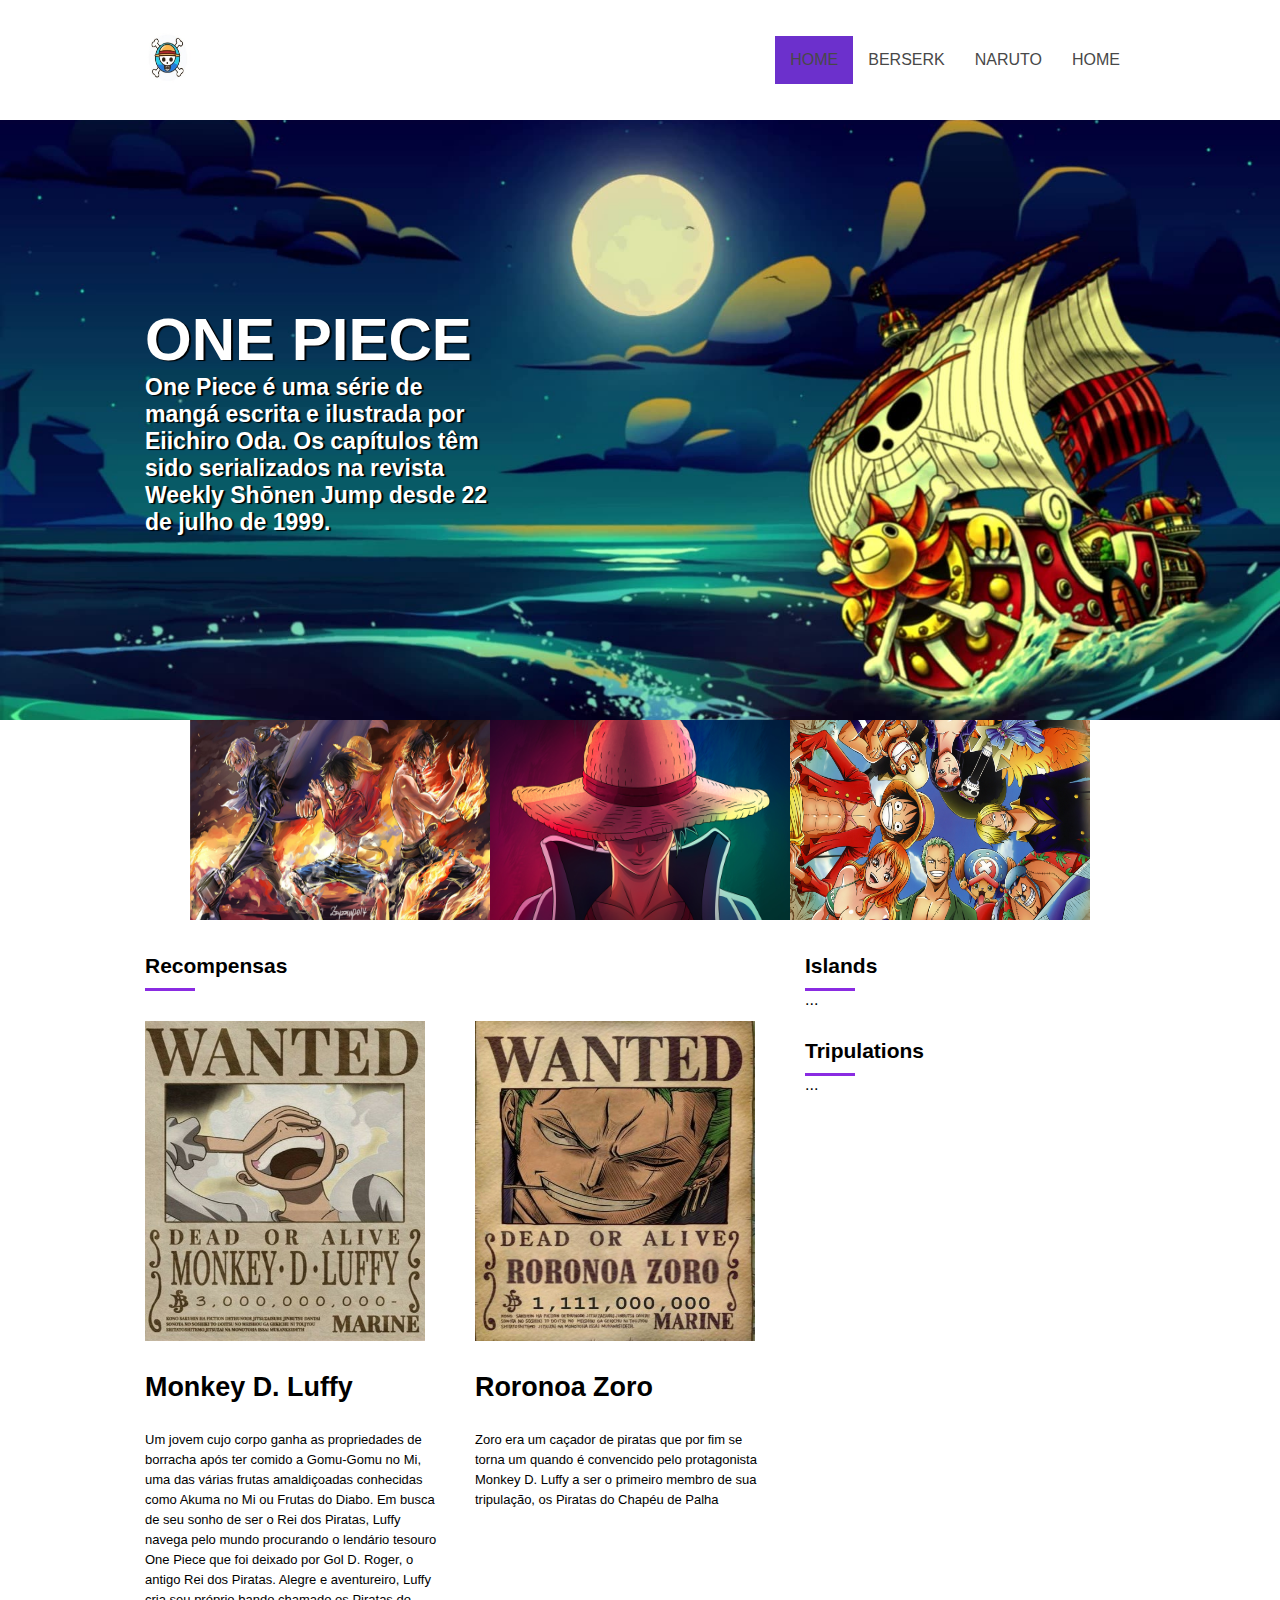
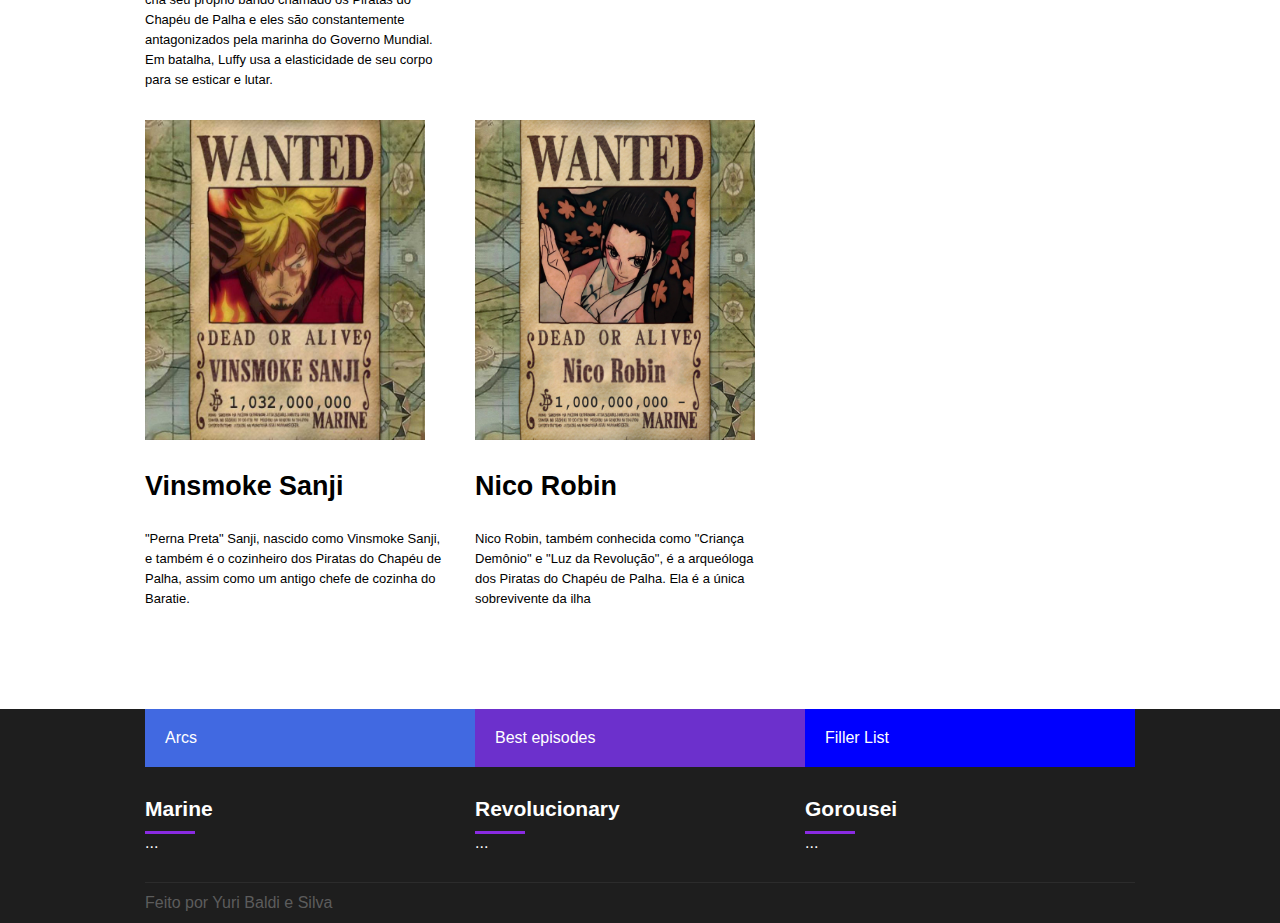
<file: One Piece pg1/index.html>
<!DOCTYPE html>
<html>
<head>
    <meta charset='utf-8'>
    <meta http-equiv='X-UA-Compatible' content='IE=edge'>
    <meta name='viewport' content='width=device-width, user-scalale=0'>
    <link rel="stylesheet" type="text/css" href="assets/css/template.css"/>
    <script type="text/javascript">
    window.onload = function(){
        document.querySelector(".MenuMobile").addEventListener("click", function(){
            if ( document.querySelector(".Menu nav ul").style.display == 'flex') {
                document.querySelector(".Menu nav ul").style.display = 'none';
            } else {document.querySelector(".Menu nav ul").style.display = 'flex';}
        });
    };
    </script>
    <title>One Piece</title>
    
</head>
<body>
    <header>
        <div class="container">
            <div class="logo">
                <a href=""> <img src="assets/images/logo.jpeg" width="50" height="50">  </a>
            </div>
            <div class="Menu">
                <nav>
                    <div class="MenuMobile">
                        <div class="mn_line"></div>
                        <div class="mn_line"></div>    
                        <div class="mn_line"></div>    

                    </div>
                    <ul>
                        <li class="active"> <a href="">Home</a></li>
                        <li> <a href="/Pg2/PG1.html">Berserk</a></li>
                        <li> <a href="/pg3/index.html">Naruto</a></li>
                        <li> <a href="">Home</a></li>

                    </ul>
                </nav>
            </div>
        </div>
    </header>

<section id="banner">
    <div class="container column">
       <div class="banner_headline">
        <h1>ONE PIECE</h1>
        <h2>One Piece é uma série de mangá escrita e ilustrada por Eiichiro Oda. Os capítulos têm sido serializados na revista Weekly Shōnen Jump desde 22 de julho de 1999.</h2>

       </div>
    </div>

</section>

<section id="line">
<div class="banner_options">
    <div>
        <a href=""> <img src="assets/images/516664.jpg" width="300" height="200"></a>
    </div>
    <div>
        <a href=""> <img src="assets/images/luffy.jpg" width="300" height="200"></a>
    </div>
    <div>
        <a href=""> <img src="assets/images/banner.jpg" width="300" height="200"></a>
    </div>    
    
</div>  
</section>

<section id="geral">
    <div class="container">
        <section>
            <div class="widget">
                <div class="widget-title"></div>
                    <div class="widget-title-text">Recompensas</div>
                    <div class="widget-title-text-bar"></div>
                <div class="widget-body flex">
                    <article>
                        <a href="">
                            <div class="thumbnail">
                                <img src="assets/images/recompensa-luffy.jfif">
                            </div>
                        </a>
                        <div class="news-title">
                            <h3>Monkey D. Luffy</h3>
                        </div>
                        <div class="news-resume">
                            Um jovem cujo corpo ganha as propriedades de borracha após ter comido a Gomu-Gomu no Mi, uma das várias frutas amaldiçoadas conhecidas como Akuma no Mi ou Frutas do Diabo. Em busca de seu sonho de ser o Rei dos Piratas, Luffy navega pelo mundo procurando o lendário tesouro One Piece que foi deixado por Gol D. Roger, o antigo Rei dos Piratas. Alegre e aventureiro, Luffy cria seu próprio bando chamado os Piratas do Chapéu de Palha e eles são constantemente antagonizados pela marinha do Governo Mundial. Em batalha, Luffy usa a elasticidade de seu corpo para se esticar e lutar.

                        </div>
                    </article>
                    <article>
                        <a href="">
                        <div class="thumbnail">
                            <img src="assets/images/zoro.jpg">
                        </div>
                       
                        </a>
                        <div class="news-title">
                            <h3>Roronoa Zoro</h3>
                        </div>
                        <div class="news-resume">
                            Zoro era um caçador de piratas que por fim se torna um quando é convencido pelo protagonista Monkey D. Luffy a ser o primeiro membro de sua tripulação, os Piratas do Chapéu de Palha
                        </div>
                    </article>
                    <article>
                        <a href="">
                        <div class="thumbnail">
                            <img src="assets/images/sanji.jpg">
                        </div>
                        </a>
                        <div class="news-title">
                            <h3>Vinsmoke Sanji</h3>
                        </div>
                        <div class="news-resume">
                            "Perna Preta" Sanji, nascido como Vinsmoke Sanji, e também é o cozinheiro dos Piratas do Chapéu de Palha, assim como um antigo chefe de cozinha do Baratie.
                        </div>
                    </article>
                    <article>
                        <a href="">
                        <div class="thumbnail">
                            <img src="assets/images/FVA1HnsXEAAQNGl.jpg">
                        </div>
                        </a>
                        <div class="news-title">
                            <h3>Nico Robin</h3>
                        </div>
                        <div class="news-resume">
                            Nico Robin, também conhecida como "Criança Demônio" e "Luz da Revolução", é a arqueóloga dos Piratas do Chapéu de Palha. Ela é a única sobrevivente da ilha
                        </div>
                    </article>
                </div>
            </div>
           
        </section>
        <aside>
            <div class="widget">
                <div class="widget-title"></div>
                    <div class="widget-title-text">Islands</div>
                    <div class="widget-title-text-bar"></div>
                <div class="widget-body">...</div>
            </div>
            <div class="widget">
                <div class="widget-title"></div>
                    <div class="widget-title-text">Tripulations</div>
                    <div class="widget-title-text-bar"></div>
                <div class="widget-body">...</div>
            </div>
        </aside>

        
    </div>

</section>

<footer>
 <div class="container flexcolumn">
   
    <div class="footer_menu">
        <div class="fm_1">
            <a href="">
                Arcs
            </a>
        </div>
        <div class="fm_2">
            <a href="">
                Best episodes
            </a>
        </div>
        <div class="fm_3">
            <a href="">
                Filler List
            </a>
        </div>
    </div>

    <div class="footer_area">
        <div class="footer_item">
            <div class="widget">
                <div class="widget-title"></div>
                    <div class="widget-title-text">Marine</div>
                    <div class="widget-title-text-bar"></div>
                <div class="widget-body">...</div>
            </div>
        </div>
        <div class="footer_item">
            <div class="widget">
                <div class="widget-title"></div>
                    <div class="widget-title-text">Revolucionary</div>
                    <div class="widget-title-text-bar"></div>
                <div class="widget-body">...</div>
            </div>
        </div>
        <div class="footer_item">
            <div class="widget">
                <div class="widget-title"></div>
                    <div class="widget-title-text">Gorousei</div>
                    <div class="widget-title-text-bar"></div>
                <div class="widget-body">...</div>
            </div>
        </div>
    </div>
    <div class="footer_copy"> 
       Feito por Yuri Baldi e Silva

    </div>
 </div>
</footer>


</body>
</html>
</file>
<file: One Piece pg1/assets/css/template.css>
*{
    font-family: Arial, Helvetica, sans-serif;
}
body{
    margin:0;
    padding:0;
}

header{
    height: 120px;
    display: flex;
    justify-content: center;
}

.container{
    display: flex;
    justify-content: space-between;
    width: 990px;
}

.logo{
    display: flex;
    align-items: center;
}

.Menu{
    display: flex;
    align-items: center;
}

nav ul, nav li {
    margin: 0;
    padding: 0;
    list-style: none;
}

nav ul{
    display: flex;
}

nav a{
    display: block;
    padding: 15px;
    text-decoration: none;
    text-transform: uppercase;
    color: rgb(72, 72, 72);
    font-family: arial;
}

nav .active a, nav a:hover{
    background-color: #6c30cc;

}

#banner{
    display: flex;
    justify-content: center;
    background-image:url('../images/sunny.jpg');
    background-position: center;
    height: 600px;
    background-size: cover;
}

.column{

    flex-direction: column;
}

.banner_headline{
    flex:1;
    display:flex;
    flex-direction: column;
    justify-content: center;
}
.banner_headline h1{
    font-size: 60px;
    color: white;
    text-shadow: 2px 1px 1px black;
    margin: 0;
    padding: 0;
    max-width: 350px;
}
.banner_headline h2{
    margin-top: 20px;
    font-size: 23px;
    color: white;
    text-shadow: 2px 1px 1px black;
    margin: 0;
    padding: 0;
    max-width:350px;
}   
.banner_options{
    display:flex;
    margin: 0;
    padding: 0;
}

#line {
    display: flex;
    justify-content: center;
}

#geral{
    display: flex;
    justify-content: center;
}

#geral section{
    flex:2
}

#geral aside{
    flex: 1;
}

.widget-title{
    margin-top: 30px;
    margin-bottom: 20px;
}
.widget-title-text{
    font-size: 21px;
    font-weight: bold;
    color: black;
}
.widget-title-text-bar{
    width: 50px;
    height: 3px;
    background-color: blueviolet;
    margin-top: 10px;
}

.flex {
    display: flex;
    flex-wrap: wrap;
}

article{
    flex:1;
    min-width: 300px;
    margin-right: 2px;
}
article a{
    text-decoration: none;
    
}
article .thumbnail{
    margin-top: 30px;
    margin-right: 30px;
}
article .thumbnail img {
    width: 280px;
    height: 320px;
    
}
article .news-title {
    margin-top: 25px;
    margin-bottom: 25px;
    color: #000;
    font-size: 23px;
}

article .news-resume{
    font-size: 13px;
    line-height: 20px;
    color: #000;
    margin-right: 30px;
    flex-direction: row;
}

footer {

    margin-top: 100px;
    background-color: #1e1e1e;
    display: flex;
    justify-content: center;
}

.footer_menu{
    display: flex;
}

.fm_1, .fm_2, .fm_3{
    flex: 1;
    color: #ffffff;
    padding: 20px;
}

.fm_1{
    background-color: royalblue;
}

.fm_2{
    background-color: #6c30cc;
}

.fm_3{
    background-color: blue;
}
.flexcolumn{
    flex-direction: column;
}
.footer_area{
    display: flex;
}

.footer_item{
    flex: 1;
    color: #ffffff;
}

footer .widget-title-text{
    color: #ffffff;
}

.footer_copy{
    border-top: 1px solid #2c2c2c; 
    height: 40px;
    line-height: 40px;
    color: #5c5c5c;
    margin-top: 30px;

}

.footer_menu a{
    display: block;
    text-decoration: none;
    color: #ffffff;
}
.MenuMobile{
    display: none;
    height: 40px;
    width: 40px;
    margin-top: 40px;
    margin-bottom: 40px;
    margin-right: 20px;
    
}

.mn_line {
    height: 3px;
    background-color: blueviolet;
}

@media (max-width:600px) {

    .banner_headline{
        padding: 20px;
    }
    .banner_headline h1{
        font-size: 55px;
    }
    .banner_headline h2 {
        font-size: 17px;
    }
    .banner_options {
        height: auto;
        flex-direction: column;
    }

    .container{
        flex-direction: column;
    }

    #geral section, #geral aside {
        padding: 20px;
    }

    .footer_menu{
        flex-direction: column;
    }
    .footer_area {
        flex-direction: column;
        padding: 20px;
    }
    .footer_copy{
        padding-left: 20px;
    }
    header .container {
        flex-direction: row;
    }
    nav ul {
        flex-direction: column;
        display: none;
        position: absolute;
        left: 0;
        width: 100%;
        background-color: #ffffff;
    }
    header {
        height: auto;
    }
    .logo {
        padding:20px ;
    }

    .MenuMobile{
        display: flex;
        flex-direction: column;
        justify-content: space-around;
    }
}
</file>
